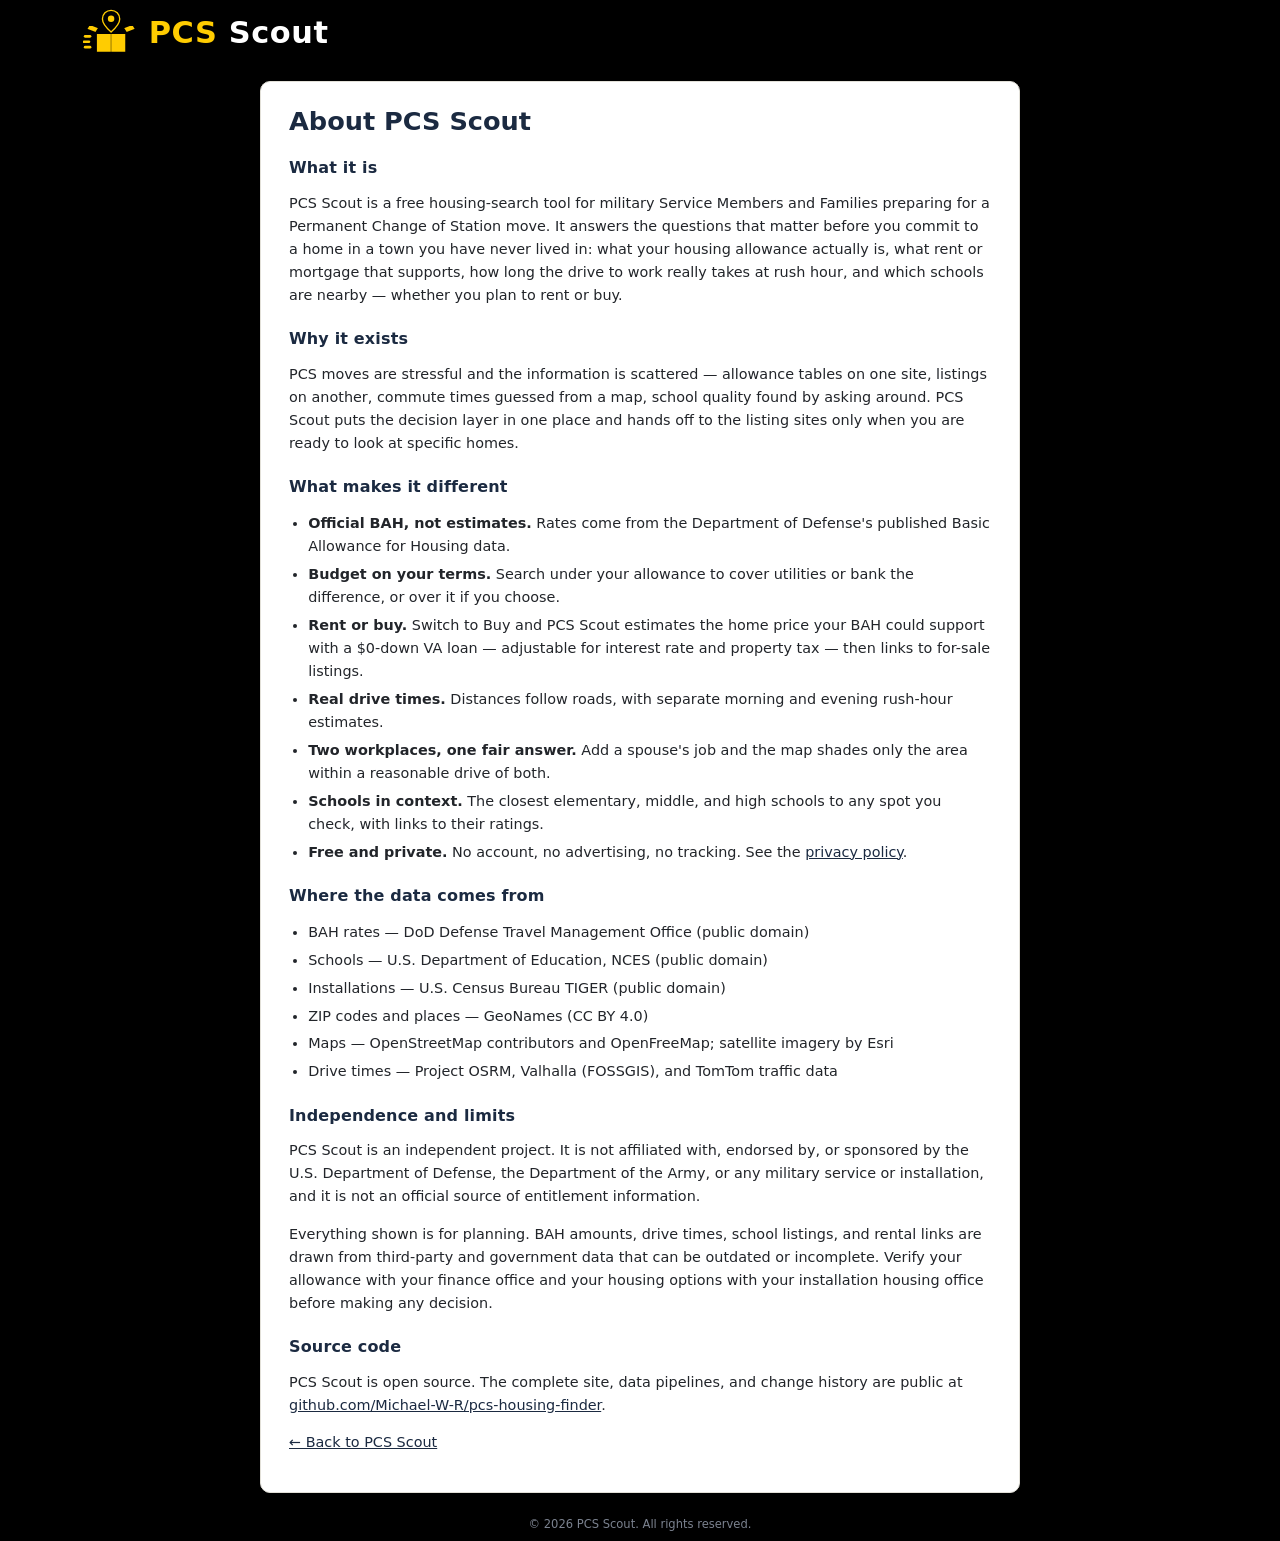
<file: web/about.html>
<!DOCTYPE html>
<html lang="en">
<head>
<meta charset="utf-8">
<meta name="viewport" content="width=device-width, initial-scale=1">
<meta name="theme-color" content="#000000">
<title>About — PCS Scout</title>
<meta name="description" content="About PCS Scout: a free, independent tool to rent or buy near your next duty station during a PCS move, with official DoD BAH, VA-loan estimates, commute times, and schools.">
<link rel="icon" type="image/svg+xml" href="img/logo.svg">
<link rel="stylesheet" href="css/style.css?v=6">
</head>
<body class="page">
<header class="topbar">
  <div class="brand-zone">
    <a class="brand" href="index.html">
      <img class="brand-logo" src="img/logo.svg" alt="PCS Scout logo">
      <span class="brand-name"><span class="brand-gold">PCS</span> Scout</span>
    </a>
  </div>
</header>

<main class="doc">
  <article class="card">
    <h1>About PCS Scout</h1>

    <h2>What it is</h2>
    <p>PCS Scout is a free housing-search tool for military Service Members and
    Families preparing for a Permanent Change of Station move. It answers the
    questions that matter before you commit to a home in a town you have never
    lived in: what your housing allowance actually is, what rent or mortgage
    that supports, how long the drive to work really takes at rush hour, and
    which schools are nearby — whether you plan to rent or buy.</p>

    <h2>Why it exists</h2>
    <p>PCS moves are stressful and the information is scattered — allowance
    tables on one site, listings on another, commute times guessed from a map,
    school quality found by asking around. PCS Scout puts the decision layer in
    one place and hands off to the listing sites only when you are ready to
    look at specific homes.</p>

    <h2>What makes it different</h2>
    <ul>
      <li><strong>Official BAH, not estimates.</strong> Rates come from the
      Department of Defense's published Basic Allowance for Housing data.</li>
      <li><strong>Budget on your terms.</strong> Search under your allowance to
      cover utilities or bank the difference, or over it if you choose.</li>
      <li><strong>Rent or buy.</strong> Switch to Buy and PCS Scout estimates
      the home price your BAH could support with a $0-down VA loan — adjustable
      for interest rate and property tax — then links to for-sale listings.</li>
      <li><strong>Real drive times.</strong> Distances follow roads, with
      separate morning and evening rush-hour estimates.</li>
      <li><strong>Two workplaces, one fair answer.</strong> Add a spouse's job
      and the map shades only the area within a reasonable drive of both.</li>
      <li><strong>Schools in context.</strong> The closest elementary, middle,
      and high schools to any spot you check, with links to their ratings.</li>
      <li><strong>Free and private.</strong> No account, no advertising, no
      tracking. See the <a href="privacy.html">privacy policy</a>.</li>
    </ul>

    <h2>Where the data comes from</h2>
    <ul>
      <li>BAH rates — DoD Defense Travel Management Office (public domain)</li>
      <li>Schools — U.S. Department of Education, NCES (public domain)</li>
      <li>Installations — U.S. Census Bureau TIGER (public domain)</li>
      <li>ZIP codes and places — GeoNames (CC BY 4.0)</li>
      <li>Maps — OpenStreetMap contributors and OpenFreeMap; satellite imagery
      by Esri</li>
      <li>Drive times — Project OSRM, Valhalla (FOSSGIS), and TomTom traffic
      data</li>
    </ul>

    <h2>Independence and limits</h2>
    <p>PCS Scout is an independent project. It is not affiliated with, endorsed
    by, or sponsored by the U.S. Department of Defense, the Department of the
    Army, or any military service or installation, and it is not an official
    source of entitlement information.</p>
    <p>Everything shown is for planning. BAH amounts, drive times, school
    listings, and rental links are drawn from third-party and government data
    that can be outdated or incomplete. Verify your allowance with your finance
    office and your housing options with your installation housing office
    before making any decision.</p>

    <h2>Source code</h2>
    <p>PCS Scout is open source. The complete site, data pipelines, and change
    history are public at
    <a href="https://github.com/Michael-W-R/pcs-housing-finder" target="_blank" rel="noopener">github.com/Michael-W-R/pcs-housing-finder</a>.</p>

    <p><a href="index.html">← Back to PCS Scout</a></p>
  </article>
</main>

<footer class="site-footer">© 2026 PCS Scout. All rights reserved.</footer>
</body>
</html>
</file>
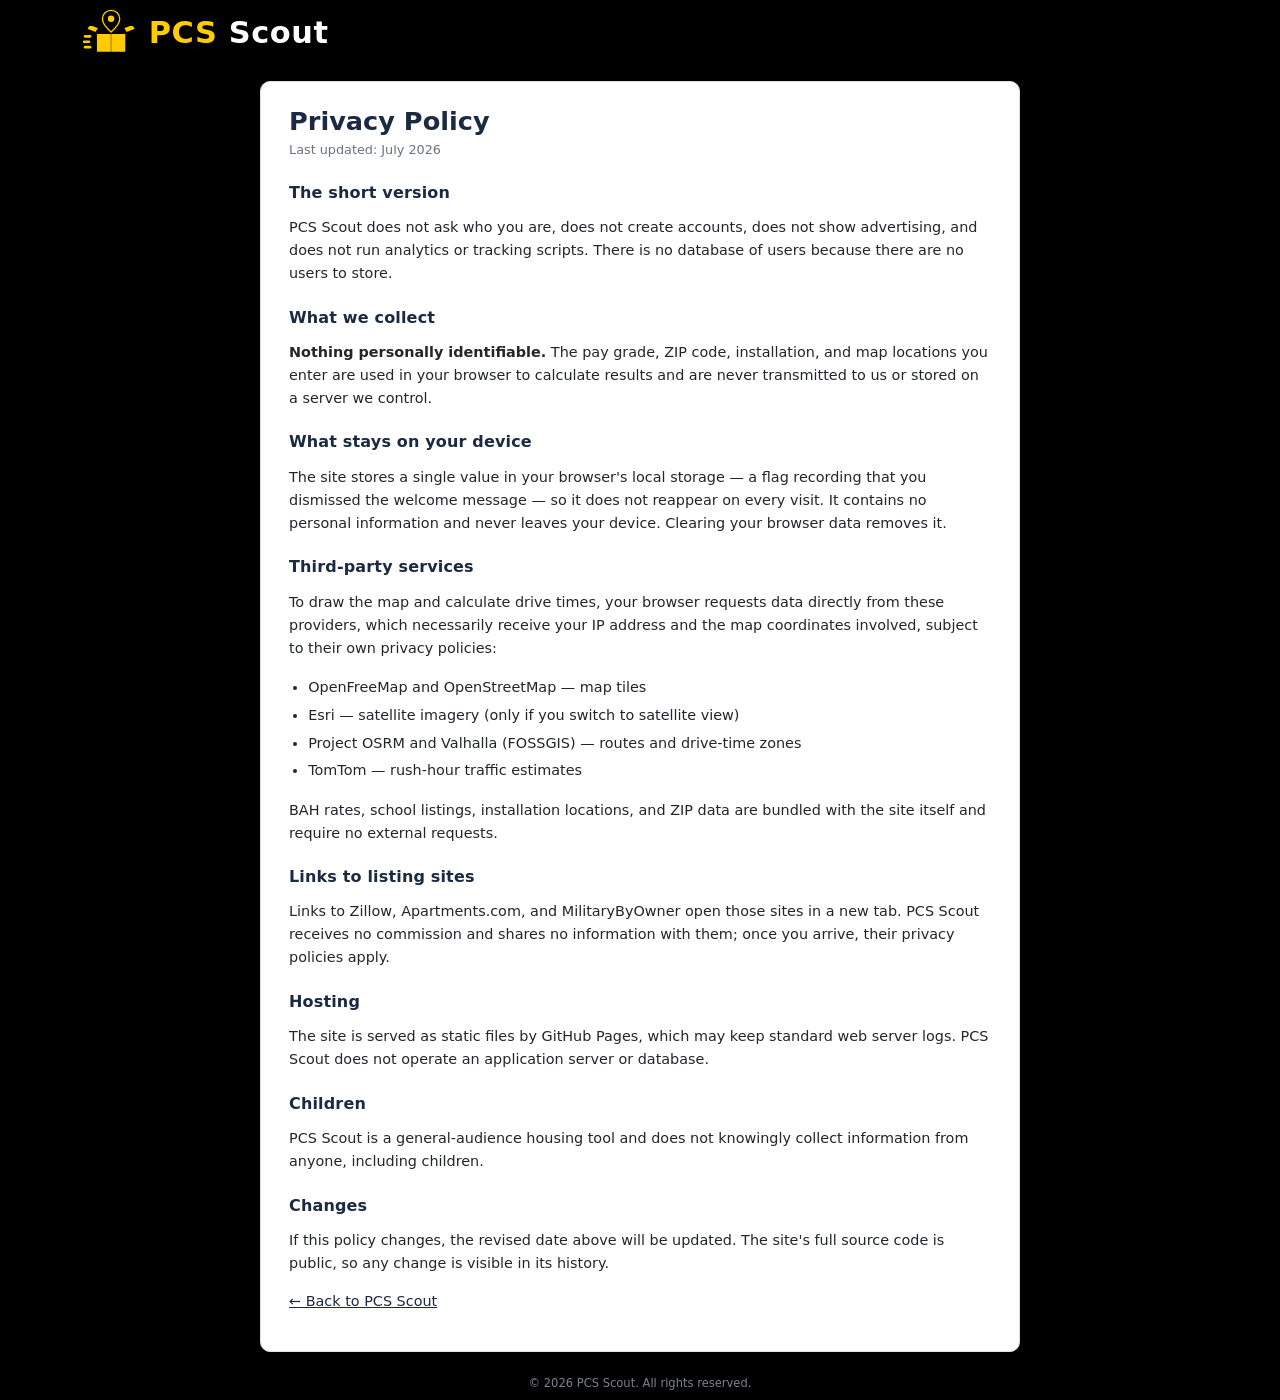
<file: web/privacy.html>
<!DOCTYPE html>
<html lang="en">
<head>
<meta charset="utf-8">
<meta name="viewport" content="width=device-width, initial-scale=1">
<meta name="theme-color" content="#000000">
<title>Privacy Policy — PCS Scout</title>
<meta name="description" content="PCS Scout privacy policy: no accounts, no advertising, no tracking, and no collection of personal information.">
<link rel="icon" type="image/svg+xml" href="img/logo.svg">
<link rel="stylesheet" href="css/style.css?v=6">
</head>
<body class="page">
<header class="topbar">
  <div class="brand-zone">
    <a class="brand" href="index.html">
      <img class="brand-logo" src="img/logo.svg" alt="PCS Scout logo">
      <span class="brand-name"><span class="brand-gold">PCS</span> Scout</span>
    </a>
  </div>
</header>

<main class="doc">
  <article class="card">
    <h1>Privacy Policy</h1>
    <p class="doc-date">Last updated: July 2026</p>

    <h2>The short version</h2>
    <p>PCS Scout does not ask who you are, does not create accounts, does not
    show advertising, and does not run analytics or tracking scripts. There is
    no database of users because there are no users to store.</p>

    <h2>What we collect</h2>
    <p><strong>Nothing personally identifiable.</strong> The pay grade, ZIP
    code, installation, and map locations you enter are used in your browser to
    calculate results and are never transmitted to us or stored on a server we
    control.</p>

    <h2>What stays on your device</h2>
    <p>The site stores a single value in your browser's local storage — a flag
    recording that you dismissed the welcome message — so it does not reappear
    on every visit. It contains no personal information and never leaves your
    device. Clearing your browser data removes it.</p>

    <h2>Third-party services</h2>
    <p>To draw the map and calculate drive times, your browser requests data
    directly from these providers, which necessarily receive your IP address
    and the map coordinates involved, subject to their own privacy policies:</p>
    <ul>
      <li>OpenFreeMap and OpenStreetMap — map tiles</li>
      <li>Esri — satellite imagery (only if you switch to satellite view)</li>
      <li>Project OSRM and Valhalla (FOSSGIS) — routes and drive-time zones</li>
      <li>TomTom — rush-hour traffic estimates</li>
    </ul>
    <p>BAH rates, school listings, installation locations, and ZIP data are
    bundled with the site itself and require no external requests.</p>

    <h2>Links to listing sites</h2>
    <p>Links to Zillow, Apartments.com, and MilitaryByOwner open those sites in
    a new tab. PCS Scout receives no commission and shares no information with
    them; once you arrive, their privacy policies apply.</p>

    <h2>Hosting</h2>
    <p>The site is served as static files by GitHub Pages, which may keep
    standard web server logs. PCS Scout does not operate an application server
    or database.</p>

    <h2>Children</h2>
    <p>PCS Scout is a general-audience housing tool and does not knowingly
    collect information from anyone, including children.</p>

    <h2>Changes</h2>
    <p>If this policy changes, the revised date above will be updated. The
    site's full source code is public, so any change is visible in its
    history.</p>

    <p><a href="index.html">← Back to PCS Scout</a></p>
  </article>
</main>

<footer class="site-footer">© 2026 PCS Scout. All rights reserved.</footer>
</body>
</html>
</file>
<file: web/css/style.css>
:root {
  --army-gold: #FFCC01;
  --black: #000000;
  --blue: #0000FF;
  --navy: #1b2a41;
  --navy-deep: #12203a;
  --gold: #c9a227;
  --gold-soft: #e8d48b;
  --paper: #f7f6f2;
  --ink: #22252a;
  --muted: #6b7280;
  --line: #e2e0d8;
  --good: #2e7d32;
  --warn: #b4530a;
}

* { box-sizing: border-box; }

body {
  margin: 0;
  font-family: "Public Sans", "Segoe UI", system-ui, sans-serif;
  color: var(--ink);
  background: var(--black);
  height: 100vh;
  height: 100dvh;
  display: flex;
  flex-direction: column;
}

/* Header mirrors the layout below it: the brand sits centered over the
   card column, the tagline centered over the map. */
.topbar {
  background: var(--black);
  color: #fff;
  padding: 0.4rem 1rem 0.3rem 0; /* no left pad: zones align to panel/map */
  display: flex;
  align-items: center;
  flex: none;
}

.brand-zone {
  width: 380px;
  flex: none;
  display: flex;
  justify-content: center;
}

.tagline-zone {
  flex: 1;
  min-width: 0;
  display: flex;
  flex-direction: column;
  align-items: center;
  gap: 0.25rem;
}

.brand { display: flex; align-items: center; gap: 0.7rem; }

.brand-logo { height: 52px; display: block; }

.brand-name { font-weight: 800; font-size: 1.9rem; letter-spacing: 0.02em; }

.brand-gold { color: var(--army-gold); }

.tagline {
  color: #fff;
  font-size: 1.35rem;
  font-weight: 700;
  letter-spacing: 0.01em;
  text-align: center;
}

/* Capability strip: what makes PCS Scout different, at a glance. */
.tagline-sub {
  display: flex;
  flex-wrap: wrap;
  justify-content: center;
  gap: 0.35rem 0.9rem;
  font-size: 0.82rem;
  color: #b9c2d0;
}

.tagline-sub span { display: inline-flex; align-items: center; }

.tagline-sub span + span::before {
  content: "";
  width: 4px;
  height: 4px;
  border-radius: 50%;
  background: var(--army-gold);
  margin-right: 0.9rem;
}

/* Narrow laptops: keep the header to two tidy lines instead of wrapping. */
@media (max-width: 1200px) {
  .tagline { font-size: 1.15rem; }
  .tagline-sub { font-size: 0.75rem; gap: 0.25rem 0.7rem; }
  .tagline-sub span + span::before { margin-right: 0.7rem; }
}

@media (max-width: 1000px) {
  .tagline-sub { display: none; }
}

.layout {
  flex: 1;
  display: flex;
  min-height: 0;
}

.panel {
  width: 380px;
  flex: none;
  overflow-y: auto;
  overscroll-behavior: contain;
  padding: 1rem;
  display: flex;
  flex-direction: column;
  gap: 1rem;
  background: var(--black);
  /* Thin, dark scrollbar so it recedes into the background instead of
     forming a bright slab between the cards and the map. */
  scrollbar-width: thin;
  scrollbar-color: #3a3a3a transparent;
}

.panel::-webkit-scrollbar { width: 8px; }
.panel::-webkit-scrollbar-track { background: transparent; }
.panel::-webkit-scrollbar-button { display: none; height: 0; }
.panel::-webkit-scrollbar-corner { background: transparent; }

.panel::-webkit-scrollbar-thumb {
  background: #3a3a3a;
  border-radius: 4px;
}

.panel::-webkit-scrollbar-thumb:hover { background: #4f4f4f; }

/* The map is a card too: same corners, border, and shadow, floating on the
   dark background with a margin buffer. */
#map {
  flex: 1;
  min-width: 0;
  margin: 1rem 1rem 1rem 0.25rem;
  border-radius: 10px;
  overflow: hidden;
  border: 1px solid var(--line);
  box-shadow: 0 1px 3px rgba(18, 32, 58, 0.06);
}

.card {
  background: #fff;
  border: 1px solid var(--line);
  border-radius: 10px;
  padding: 1rem 1.1rem;
  box-shadow: 0 1px 3px rgba(18, 32, 58, 0.06);
}

.card h2 {
  margin: 0 0 0.25rem;
  font-size: 1rem;
  color: var(--navy);
  letter-spacing: 0.01em;
}

.hint { margin: 0 0 0.8rem; font-size: 0.8rem; color: var(--muted); }

label { display: block; font-size: 0.8rem; font-weight: 600; margin: 0.7rem 0 0.25rem; }

input[type="text"], input[inputmode], select {
  width: 100%;
  padding: 0.5rem 0.6rem;
  font-size: 1rem;
  border: 1px solid var(--line);
  border-radius: 6px;
  background: #fff;
}

input:focus, select:focus { outline: 2px solid var(--army-gold); border-color: var(--army-gold); }

.autocomplete { position: relative; }

/* Address geocoding row: full-width input + a compact "Set pin" button. */
.addr-row { display: flex; gap: 0.4rem; }
.addr-row input { flex: 1; width: auto; min-width: 0; }

.addr-go {
  flex: none;
  padding: 0.5rem 0.8rem;
  border: 1px solid var(--navy);
  border-radius: 6px;
  background: var(--navy);
  color: #fff;
  font-weight: 600;
  font-size: 0.9rem;
  cursor: pointer;
}

.addr-go:hover { background: var(--navy-deep); }
.addr-go:disabled { opacity: 0.6; cursor: default; }
.addr-hint { margin: 0.35rem 0 0; }

.suggest {
  position: absolute;
  top: 100%;
  left: 0;
  right: 0;
  z-index: 20;
  background: #fff;
  border: 1px solid var(--line);
  border-radius: 0 0 6px 6px;
  box-shadow: 0 6px 14px rgba(18, 32, 58, 0.12);
  max-height: 14rem;
  overflow-y: auto;
}

.suggest button {
  display: block;
  width: 100%;
  text-align: left;
  padding: 0.45rem 0.6rem;
  border: none;
  background: none;
  font-size: 0.9rem;
  cursor: pointer;
}

.suggest button:hover, .suggest button.hi { background: var(--paper); }

.badge {
  float: right;
  font-size: 0.62rem;
  font-weight: 700;
  letter-spacing: 0.06em;
  color: var(--navy-deep);
  background: var(--gold-soft);
  border-radius: 3px;
  padding: 0.1rem 0.3rem;
  margin-top: 0.1rem;
}

.iso-row { margin-top: 0.5rem; }
.iso-row label { margin-bottom: 0.1rem; }
.mode-btn.wide { width: 100%; margin-top: 0.4rem; }
#fairzone-status { margin: 0.35rem 0 0; }

.commute-result { text-align: center; margin-top: 0.3rem; }
.commute-main { font-size: 1.35rem; font-weight: 800; color: var(--navy); }
.commute-sub { font-size: 0.78rem; color: var(--muted); margin-top: 0.25rem; }
.commute-traffic { font-size: 0.85rem; font-weight: 600; color: var(--warn); margin-top: 0.35rem; }

.basemap-toggle {
  width: auto !important;
  padding: 0 9px !important;
  font-size: 12px;
  font-weight: 600;
  font-family: inherit;
}

.mha-line { margin-top: 0.35rem; font-size: 0.85rem; color: var(--navy); font-weight: 600; }
.mha-code { color: var(--muted); font-weight: 400; }

.dep-row { display: flex; gap: 1rem; margin-top: 0.7rem; }
.radio { font-weight: 400; font-size: 0.9rem; display: flex; align-items: center; gap: 0.3rem; margin: 0; }

.bah-result { text-align: center; margin-top: 1rem; padding-top: 0.8rem; border-top: 1px dashed var(--line); }
.bah-amount { font-size: 2.1rem; font-weight: 800; color: var(--navy); }
.bah-label { font-size: 0.75rem; text-transform: uppercase; letter-spacing: 0.08em; color: var(--muted); }

.mode-row { display: flex; gap: 0.5rem; margin-bottom: 0.75rem; }

.mode-btn {
  flex: 1;
  padding: 0.4rem;
  border: 1px solid var(--line);
  background: #fff;
  border-radius: 6px;
  cursor: pointer;
  font-size: 0.85rem;
}

.mode-btn.active {
  background: var(--navy);
  color: #fff;
  border-color: var(--navy);
  font-weight: 600;
}

input[type="range"] { width: 100%; accent-color: var(--army-gold); }

.slider-scale {
  display: flex;
  justify-content: space-between;
  align-items: center;
  font-size: 0.7rem;
  color: var(--muted);
  margin-top: 0.1rem;
}

.slider-value {
  text-align: center;
  font-weight: 700;
  color: var(--navy);
  font-size: 1.05rem;
  margin-bottom: 0.2rem;
}

.range-edit {
  display: flex;
  align-items: center;
  gap: 0.3rem;
  font-weight: 400;
  font-size: 0.7rem;
  color: var(--muted);
  margin: 0;
}

.range-edit input {
  width: 4.2rem;
  padding: 0.2rem 0.3rem;
  font-size: 0.8rem;
  border: 1px solid var(--line);
  border-radius: 4px;
}

.budget-result { text-align: center; margin-top: 0.9rem; }
.budget-amount { font-size: 1.9rem; font-weight: 800; color: var(--navy); }
.budget-label { font-size: 0.75rem; text-transform: uppercase; letter-spacing: 0.08em; color: var(--muted); }
.budget-delta { margin-top: 0.4rem; font-size: 0.85rem; font-weight: 600; }
.budget-delta.keep { color: var(--good); }
.budget-delta.pay { color: var(--warn); }

.anchor-note {
  margin-top: 0.45rem;
  font-size: 0.75rem;
  color: var(--muted);
}

.va-result { text-align: center; margin: 0.4rem 0 0.6rem; }
.va-amount { font-size: 2rem; font-weight: 800; color: var(--navy); }
.va-label { font-size: 0.72rem; color: var(--muted); line-height: 1.35; }
.va-sub { font-size: 0.8rem; color: var(--navy); font-weight: 600; margin-top: 0.35rem; }

.va-assumptions {
  display: flex;
  justify-content: center;
  gap: 1rem;
  margin-bottom: 0.5rem;
}

.bb-row { display: flex; gap: 0.75rem; margin-bottom: 0.9rem; }
.bb-field { flex: 1; }
.bb-field label { margin-top: 0; }

.school-row {
  display: flex;
  align-items: baseline;
  justify-content: space-between;
  gap: 0.5rem;
  padding: 0.3rem 0;
  border-bottom: 1px dashed var(--line);
  font-size: 0.85rem;
}

.school-row:last-child { border-bottom: none; }
.school-row a { color: var(--navy); font-weight: 600; text-decoration: none; }
.school-row a:hover { text-decoration: underline; }
.school-meta { color: var(--muted); font-size: 0.75rem; white-space: nowrap; }

.lv-dot {
  display: inline-block;
  width: 0.55rem;
  height: 0.55rem;
  border-radius: 50%;
  margin-right: 0.35rem;
}

.lv-E { background: #2e7d32; }
.lv-M { background: #b4530a; }
.lv-H { background: #6d28d9; }
.lv-C { background: #607d8b; }

/* Map legend / key (bottom-left MapLibre control). Light card over the map,
   matching the other controls; collapsible via its header button. */
.map-legend {
  background: rgba(255, 255, 255, 0.94);
  border: 1px solid var(--line);
  border-radius: 8px;
  box-shadow: 0 1px 4px rgba(18, 32, 58, 0.18);
  color: var(--ink);
  overflow: hidden;
  max-width: 210px;
}

.lg-toggle {
  display: block;
  width: 100%;
  text-align: left;
  border: none;
  background: none;
  font-family: inherit;
  font-size: 11px;
  font-weight: 600;
  color: var(--navy);
  padding: 6px 9px;
  cursor: pointer;
}

.lg-toggle::after { content: " \25BC"; font-size: 8px; color: var(--muted); }
.map-legend.collapsed .lg-toggle::after { content: " \25B6"; }
.map-legend.collapsed .lg-body { display: none; }

.lg-body { padding: 0 9px 7px; }

.lg-title {
  font-size: 9px;
  font-weight: 700;
  text-transform: uppercase;
  letter-spacing: 0.04em;
  color: var(--muted);
  margin: 5px 0 2px;
}

.lg-row {
  display: flex;
  align-items: center;
  gap: 6px;
  padding: 1px 0;
  font-size: 11px;
}

.lg-dot {
  flex: none;
  width: 9px;
  height: 9px;
  border-radius: 50%;
  border: 1px solid #fff;
  box-shadow: 0 0 0 0.5px rgba(0, 0, 0, 0.2);
}

.lg-pin { flex: none; display: block; }

.link-row { display: flex; flex-direction: column; gap: 0.5rem; }

.listing-link {
  display: block;
  text-align: center;
  padding: 0.55rem;
  border: 1px solid var(--navy);
  border-radius: 6px;
  color: var(--navy);
  font-weight: 600;
  font-size: 0.9rem;
  text-decoration: none;
}

.listing-link:hover { background: var(--navy); color: #fff; }

.about-card { position: relative; }
.about-logo { display: block; width: 56px; margin: 0 auto 0.4rem; }
.about-card p { margin: 0 0 0.5rem; font-size: 0.85rem; }

.about-close {
  display: none;
  position: absolute;
  top: 0.5rem;
  right: 0.6rem;
  border: none;
  background: none;
  font-size: 1.5rem;
  line-height: 1;
  color: var(--muted);
  cursor: pointer;
  padding: 0.2rem 0.4rem;
}

.about-close:hover { color: var(--navy); }

.modal-backdrop {
  position: fixed;
  inset: 0;
  z-index: 40;
  background: rgba(0, 0, 0, 0.65);
  transition: opacity 0.25s ease;
}

.modal-backdrop.fading { opacity: 0; }

/* First-visit welcome state: the about card floats centered over the page,
   then settles back into its normal panel slot on dismiss. */
.about-card.modalized {
  position: fixed;
  z-index: 50;
  top: 50%;
  left: 50%;
  transform: translate(-50%, -50%);
  width: min(520px, 92vw);
  max-height: 85vh;
  max-height: 85dvh;
  overflow-y: auto;
  box-shadow: 0 18px 50px rgba(0, 0, 0, 0.55);
  transition: transform 0.25s ease, opacity 0.25s ease;
}

.about-card.modalized .about-close { display: block; }

.about-card.modalized.closing {
  transform: translate(-50%, 30%) scale(0.5);
  opacity: 0;
}

.about-card ol {
  margin: 0;
  padding-left: 1.2rem;
  font-size: 0.85rem;
  display: flex;
  flex-direction: column;
  gap: 0.3rem;
}

/* Standalone document pages (privacy, about). */
body.page { height: auto; min-height: 100vh; }
body.page .topbar { padding: 0.4rem 1rem; }
body.page .brand { text-decoration: none; color: inherit; }

.doc {
  flex: 1;
  padding: 1rem;
  display: flex;
  justify-content: center;
}

.doc .card { max-width: 760px; width: 100%; padding: 1.5rem 1.75rem; }
.doc h1 { margin: 0 0 0.25rem; font-size: 1.6rem; color: var(--navy); }
.doc h2 { margin: 1.4rem 0 0.4rem; font-size: 1rem; color: var(--navy); }
.doc p, .doc li { font-size: 0.9rem; line-height: 1.6; }
.doc ul { padding-left: 1.2rem; }
.doc li { margin-bottom: 0.3rem; }
.doc a { color: var(--navy); }
.doc-date { color: var(--muted); font-size: 0.8rem !important; margin-top: 0; }

/* Page-level footer: centered across the full width, under both columns. */
.site-footer {
  flex: none;
  text-align: center;
  font-size: 0.72rem;
  color: #7b828f;
  padding: 0.5rem 1rem 0.6rem;
  background: var(--black);
}

/* Source credits and disclaimer live in the About card (GeoNames CC BY 4.0
   and OSM require visible attribution). */
.about-fine {
  margin: 0.6rem 0 0;
  font-size: 0.68rem;
  line-height: 1.45;
  color: var(--muted);
}

.about-fine strong { color: var(--ink); }
.about-fine a { color: var(--muted); }

@media (max-width: 800px) {
  .layout { flex-direction: column; }
  #map {
    order: 1;
    flex: none;
    height: 42vh;
    height: 42dvh;
    min-height: 250px;
    margin: 0.75rem 0.75rem 0;
  }
  .panel {
    order: 2;
    width: 100%;
    flex: 1;
    min-height: 0;
    padding: 0.75rem;
  }
  .topbar { padding: 0.5rem 0.85rem; justify-content: center; }
  .brand-zone { width: auto; }
  .tagline-zone { display: none; }
  .brand-logo { height: 40px; }
  .brand-name { font-size: 1.45rem; }
  .bah-amount { font-size: 1.8rem; }
  .suggest button { padding: 0.65rem 0.6rem; }
  .mode-btn, .listing-link { padding: 0.65rem 0.5rem; }
}
</file>
